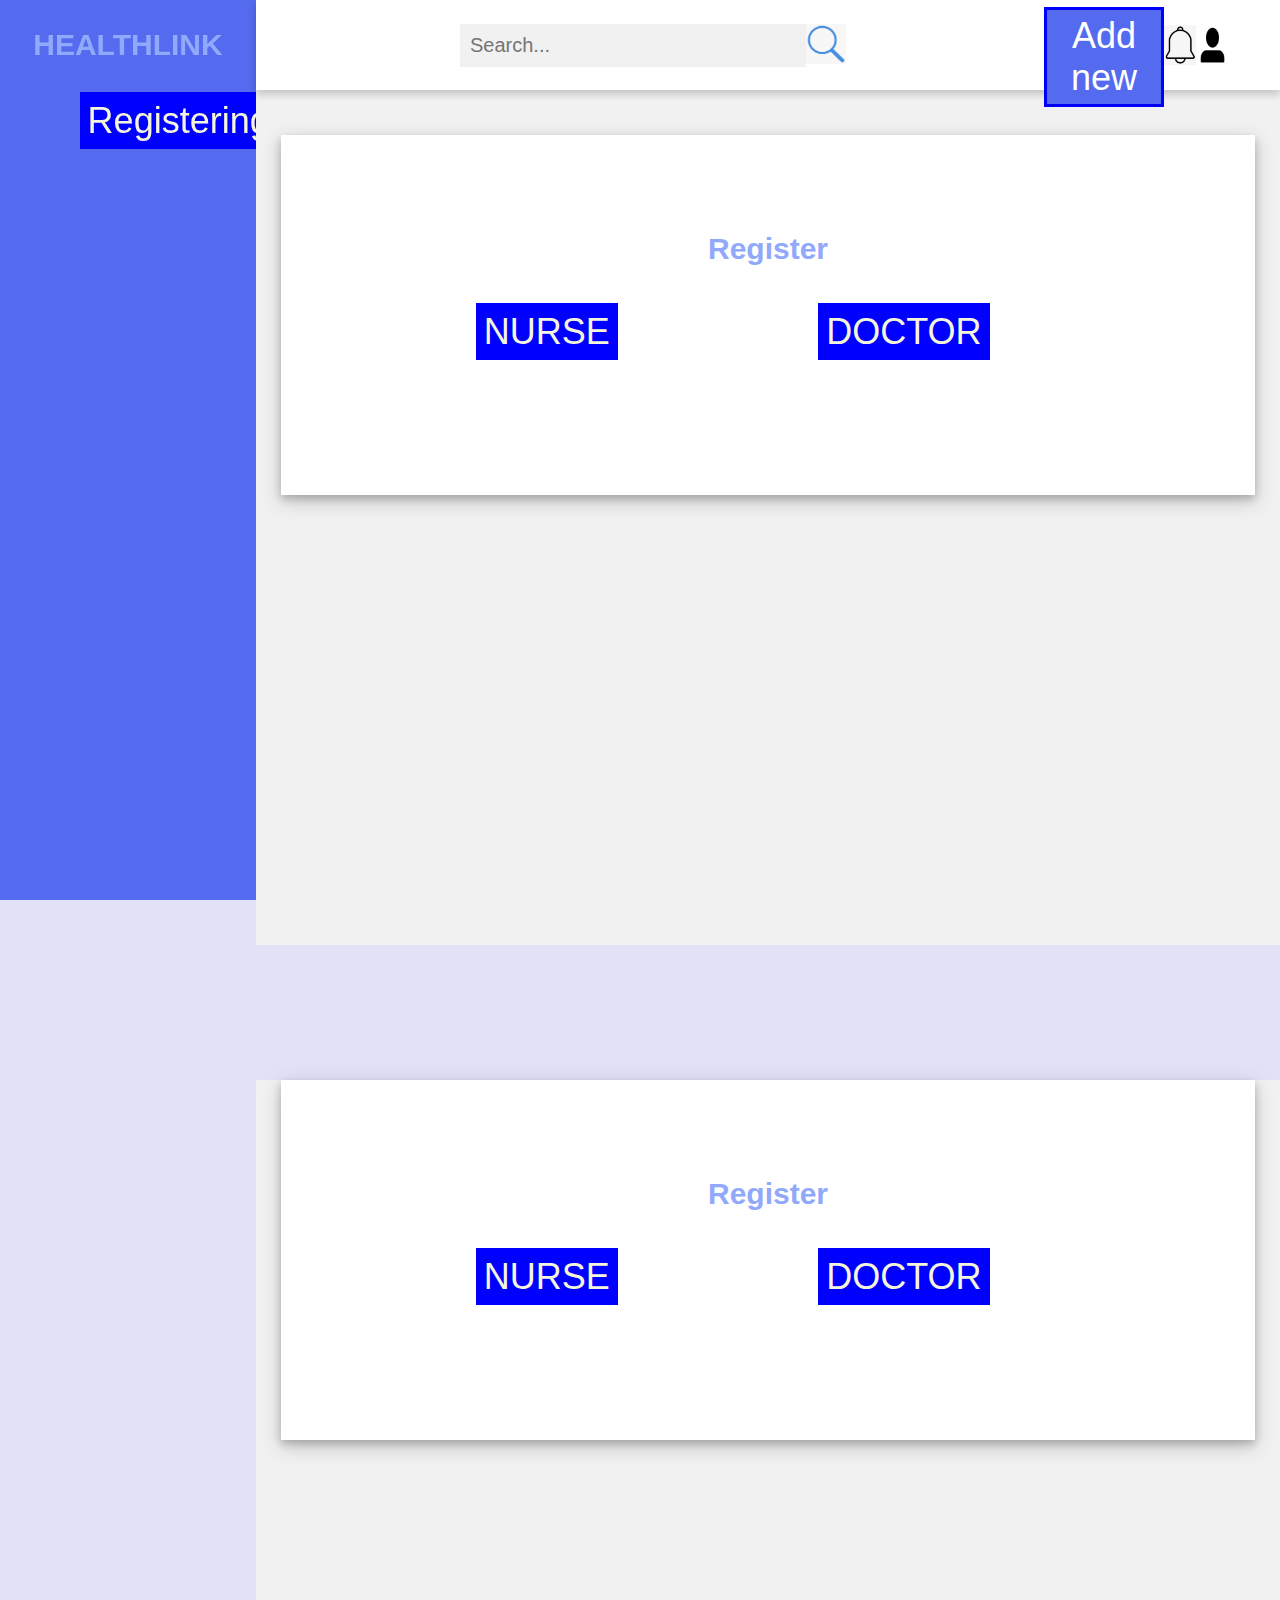
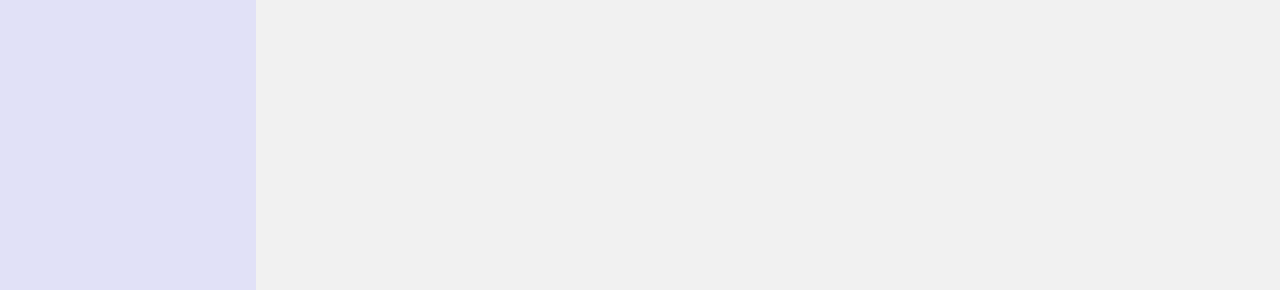
<file: Admin.html>
<html>
    <head>
        <meta charset="UTF-8"/>
        <meta name="viewpoint" content="width=device-width, initial-scale=1.0" />
        <meta http-equiv="X-UA-compatible" content="ie=edge"/>
        <title>Registration</title>
    </head>
    
</html>
<!DOCTYPE html>
<html lang="en" dir="ltr">
    <head>
        <meta charset="UTF-8">
        <meta http-equiv="X-UA-Compatible" content="IE=edge">
        <meta name="viewport" content="width=device-width, initialscale=1.0">
        <link rel="stylesheet" href="../styles/dashboard.css">
        <title>#doctor panel</title>
        
    </head>
    <body>
        <div class="side-menu">
            <div class="brand-name">
                <h1>HEALTHLINK</h1>
            </div>
            <ul>  
                <li><span><a href="#AppScheduler">Registering</a></span></li>
            </ul>
        </div>
        <div class="container">
            <div class="header">
                <div class="nav">
                    <div class="search">
                        <input type="search" placeholder="Search...">
                        <button type="submit"><img src="./imgs/search2.png"></button>
                    </div>
                    <div class="user">
                        <a href="#" class="btn">Add new</a>
                        <img src="./imgs/notification.png" alt="">
                        <div class="img-case">
                            <img src="./imgs/profile1.png" alt="">
                        </div>
                    </div>
                </div>
            </div>
            <div class="content">
                <section id="medical">
                    <div class="content-1">
                        <div id="medical" class="Medicalhistory">
                            <style>
                                body{
                                    background: rgb(225, 225, 247);
                                }
                                h1{
                                    text-align: center;
                                    align-content: center;
                                    margin: 10% 10%;
                                    font-size: 1.5rem;
                                }
                                a{
                                    text-decoration: none;
                                    border: solid blue;
                                    font-size: 1.8rem;
                                    margin-top: 10%;
                                    margin-left: 20%;
                                    padding: 5px;
                                    background: blue;
                                    color: beige;
                                }
                                a:hover{
                                    background: beige;
                                    color: blue;
                                    z-index: 4;
                                }
                            </style>
                            <form>
                                <h1>Register</h1>
                                <a href="adminNurse.html">NURSE</a>
                                <a href="adminDoctor.html">DOCTOR</a>
                            </form>                                                      
                        </div>
                    </div>
                </section>              
            </div>
            <div class="content">
                <section id="medical">
                    <div class="content-1">
                        <div id="medical" class="Medicalhistory">
                            <style>
                                body{
                                    background: rgb(225, 225, 247);
                                }
                                h1{
                                    text-align: center;
                                    align-content: center;
                                    margin: 10% 10%;
                                    font-size: 1.5rem;
                                }
                                a{
                                    text-decoration: none;
                                    border: solid blue;
                                    font-size: 1.8rem;
                                    margin-top: 10%;
                                    margin-left: 20%;
                                    padding: 5px;
                                    background: blue;
                                    color: beige;
                                }
                                a:hover{
                                    background: beige;
                                    color: blue;
                                    z-index: 4;
                                }
                            </style>
                            <form>
                                <h1>Register</h1>
                                <a href="adminNurse.html">NURSE</a>
                                <a href="adminDoctor.html">DOCTOR</a>
                            </form>                                                      
                        </div>
                    </div>
                </section>              
            </div>
        </div>
    </body> 
</html>
</file>
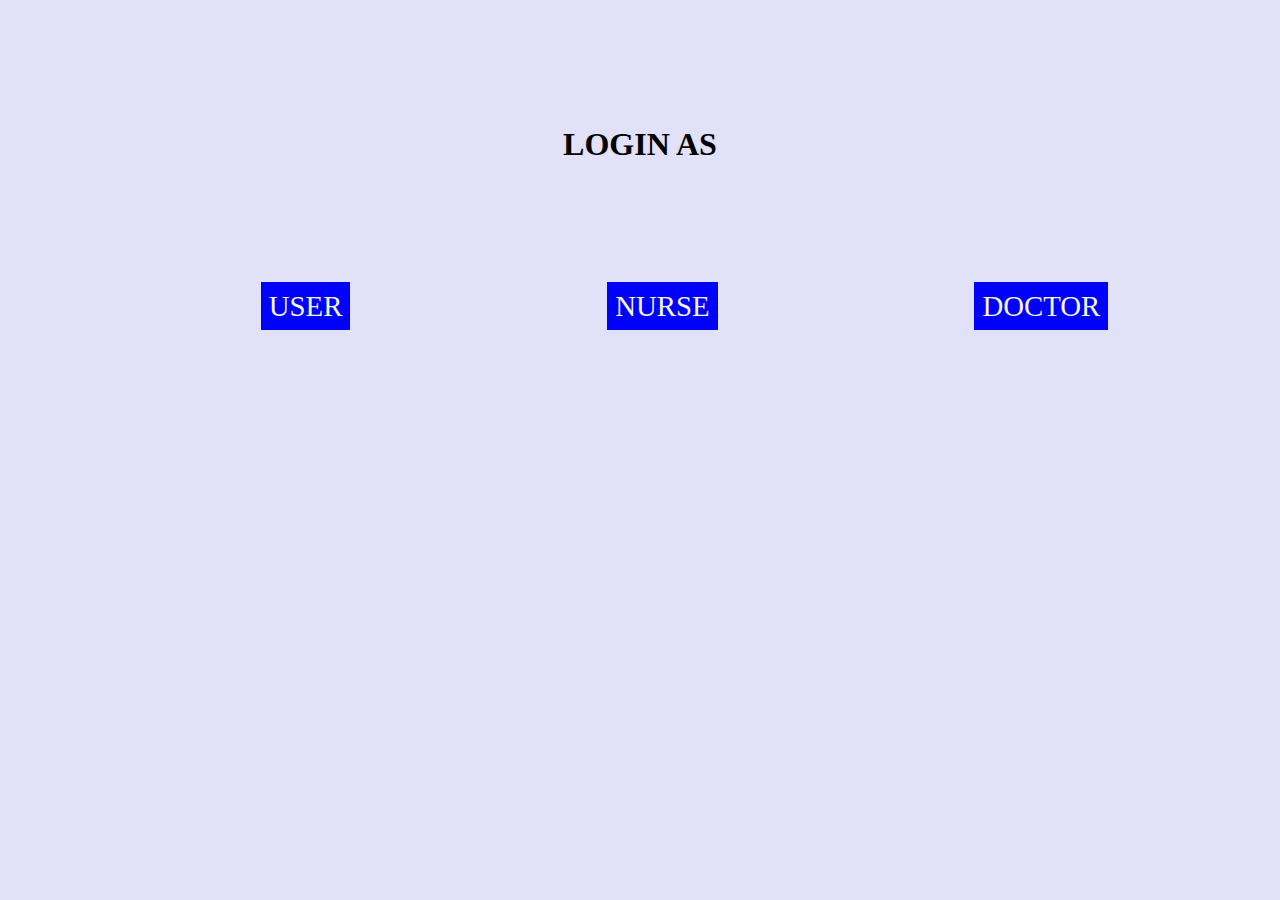
<file: choice.html>
<html>
    <head>
        <meta charset="UTF-8"/>
        <meta name="viewpoint" content="width=device-width, initial-scale=1.0" />
        <meta http-equiv="X-UA-compatible" content="ie=edge"/>
        <title>LOGIN AS</title>
    </head>
    <style>
        body{
            background: rgb(225, 225, 247);
        }
        h1{
            text-align: center;
            align-content: center;
            margin: 10% 10%;
        }
        a{
            text-decoration: none;
            border: solid blue;
            font-size: 1.8rem;
            margin-top: 10%;
            margin-left: 20%;
            padding: 5px;
            background: blue;
            color: beige;
        }
        a:hover{
            background: beige;
            color: blue;
            z-index: 4;
        }
    </style>
    <body>
        <h1>LOGIN AS</h1>
        <a href="plogin.html">USER</a>
        <a href="Nlogin.html">NURSE</a>
        <a href="Dlogin.html">DOCTOR</a>
    </body>
</html>
</file>
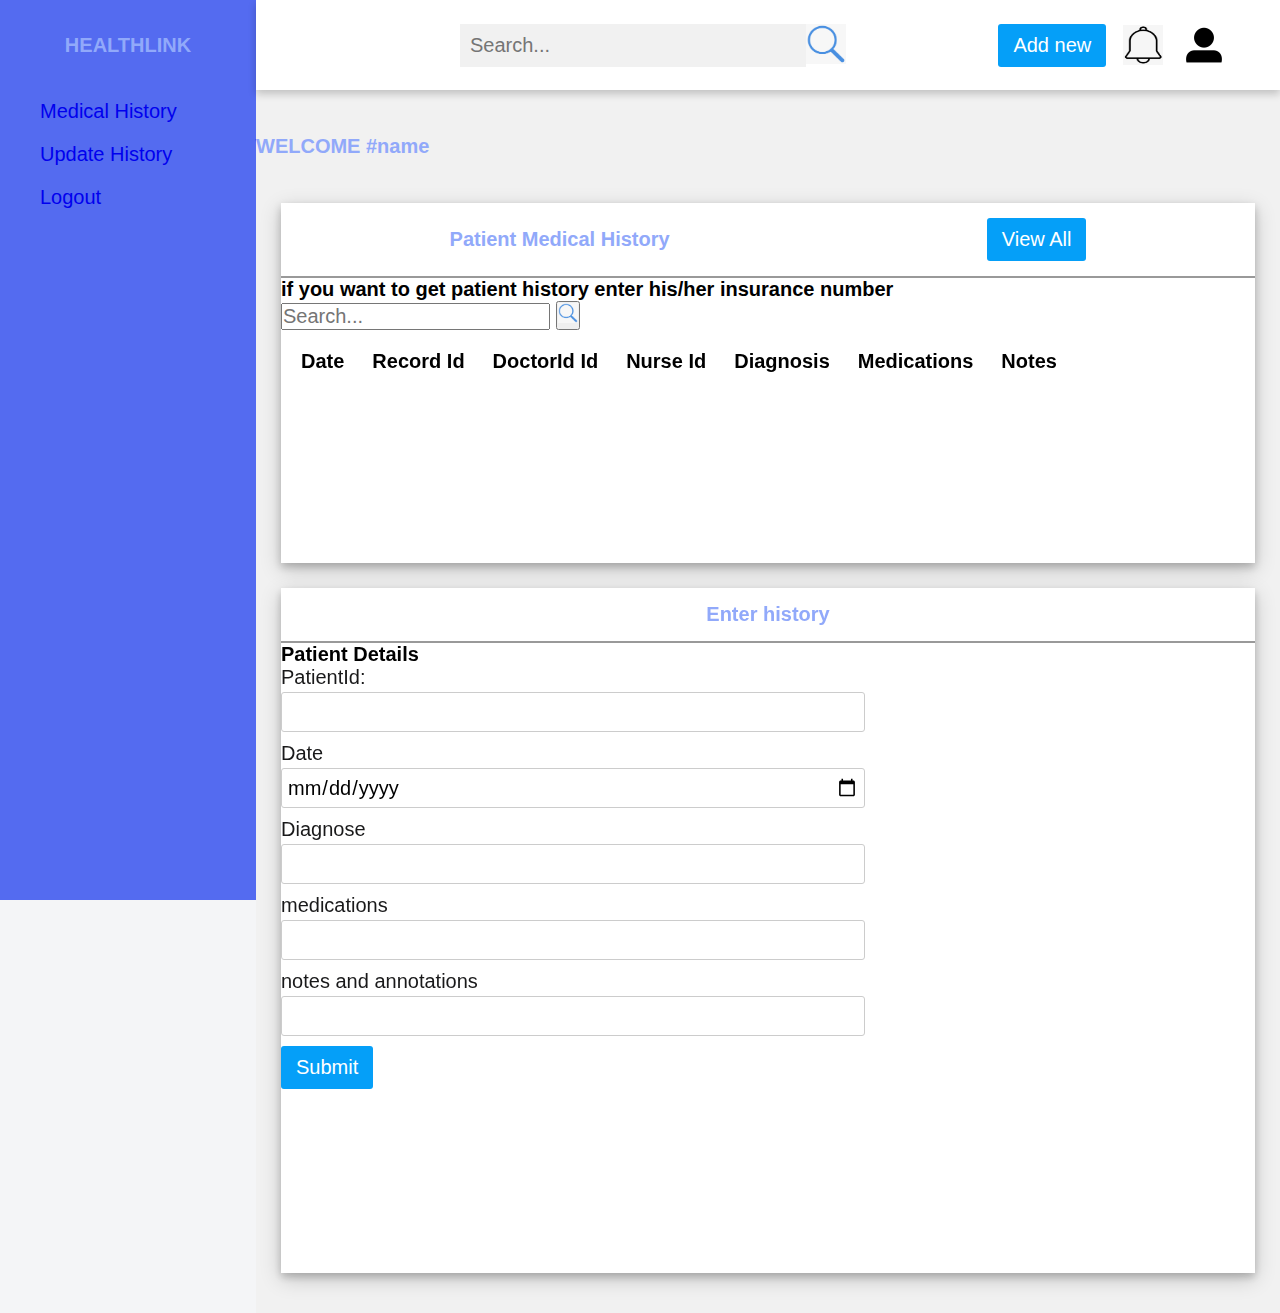
<file: nursedashboard.html>
<!DOCTYPE html>
<html lang="en" dir="ltr">
    <head>
        <meta charset="UTF-8">
        <meta http-equiv="X-UA-Compatible" content="IE=edge">
        <meta name="viewport" content="width=device-width, initialscale=1.0">
        <link rel="stylesheet" href="./styles/dashboard.css">
        <title>#nurse panel</title>  
    </head>
    <body>
        <div class="side-menu">
            <div class="brand-name">
                <h1>HEALTHLINK</h1>
            </div>
            <ul> 
                <li><span><a href="#medical">Medical History</a></span></li>
                <li><span><a href="#passess">Update History</a></span></li>
                <!-- <li><span><a href="#pList">Patient Assessments</a></span></li> -->
                <li> <span><a href="index.html">Logout</a></span></li>
            </ul>
        </div>
        <div class="container">
            <div class="header">
                <div class="nav">
                    <div class="search">
                        <input type="search" placeholder="Search...">
                        <button type="submit"><img src="./imgs/search2.png"></button>
                    </div>
                    <div class="user">
                        <a href="#" class="btn">Add new</a>
                        <img src="./imgs/notification.png" alt="">
                        <div class="img-case">
                            <img src="./imgs/profile1.png" alt="">
                        </div>
                    </div>
                </div>
            </div>
            
            <div class="content">
                <h1>WELCOME #name</h1>
                <section id="medical">
                    <div class="content-1">
                        <div id="medical" class="Medicalhistory">                    
                            <div class="title">
                                <h2>Patient Medical History</h2>
                                <a href="#" class="btn">View All</a>
                            </div>
                            <h3>if you want to get patient history enter his/her insurance number</h3>
                            <div class="search">
                                <input type="search" placeholder="Search...">
                                <button type="submit"><img src="./imgs/search2.png"></button>
                            </div>
                            <table>
                                <tr>
                                    <th>Date</th>
                                    <th>Record Id</th>
                                    <th>DoctorId Id</th>
                                    <th>Nurse Id</th>
                                    <th>Diagnosis</th>
                                    <th>Medications</th>
                                    <th>Notes</th>
                                </tr>
                                <!-- <?php
                                    require "connect.php"; 
                                    $result = mysqli_query ($conn, "SELECT * FROM medical_record");
                                    while($row = mysqli_fetch_assoc($result))
                                    {
                                        echo "<tr> <td>".$row['Date']."<td>".$row['RecordId']."<td>".$row['DoctorId']."<td>".$row['NurseId']."<td>".$row['Diagnosis']."<td>".$row['Medications']."<td>".$row['Notes']."</tr>";
                                    }
                                    
                                ?> -->
                            </table>
                        </div>
                    </div>
                </section>
                <section id="passess">     
                    <div class="content-2">
                        <div class="new-students">
                            <div class="title">
                                <h2>Enter history</h2>
                            </div>
                            <style>
                                form{
                                    height: 70vh;
                                    overflow-y: scroll;
                                }
                                .input-group {
                                    margin-bottom: 10px;
                                }
                                
                                label {
                                    display: block;
                                    margin-bottom: 3px;
                                    color: #19191a;
                                }
                                
                                .search button img{
                                    width: 20px;
                                    height: 20px;
                                }
                                input[type="text"],
                                input[type="number"],
                                input[type="date"] {
                                    height: 40px;
                                    width: 60%;
                                    padding: 5px;
                                    border: 1px solid #ccc;
                                    border-radius: 3px;
                                }
                                
                                .btn {
                                    background-color: #059ff8;
                                    color: #fff;
                                    padding: 10px 15px;
                                    border: none;
                                    border-radius: 3px;
                                    cursor: pointer;
                                }
                                
                                .btn:hover {
                                    background-color: #a2dafa;
                                }
                            </style>
                            <form id="update"  method="post" >
                                <h5>Patient Details</h5>
                                <div class="input-group">
                                    <label for="username">PatientId:</label>
                                    <input type="number" id="patientId" name="patientId" required>
                                </div>
                                <div class="input-group">
                                    <label for="Date">Date</label>
                                    <input type="date" id="date" name="date" required>
                                </div>
                                <div class="input-group">
                                    <label for="Diagnose"> Diagnose</label>
                                    <input type="text" id="Diagnose" name="Diagnose" required>
                                </div>
                                <div class="input-group">
                                    <label for="medications">medications</label>
                                    <input type="text" id="medications" name="medications" required>
                                </div>
                                <div class="input-group">
                                    <label for="notes">notes and annotations</label>
                                    <input type="text" id="notes" name="notes" required>
                                </div>
                                <div class="input-group">
                                    <button type="submit" class="btn" name="submit">Submit</button>
                                </div>
                            </form>
                            
                        </div>
                    </div>
                </section>
                
                
                <!-- <section id="pList">     
                    <div class="content-2">
                        <div class="new-students">
                            <div class="title">
                                <h2>Patient List</h2>
                                <a href="#" class="btn">View All</a>
                            </div>
                            <table>
                                <tr>
                                    <th>Patient Id</th>
                                    <th>Date</th>
                                    <th>Disease</th>
                                    <th>Diagnosis</th>
                                </tr>
                                
                            </table>
                        </div>
                    </div>
                </section>    -->
            </div>
        </div>
    </body> 
</html>
</file>
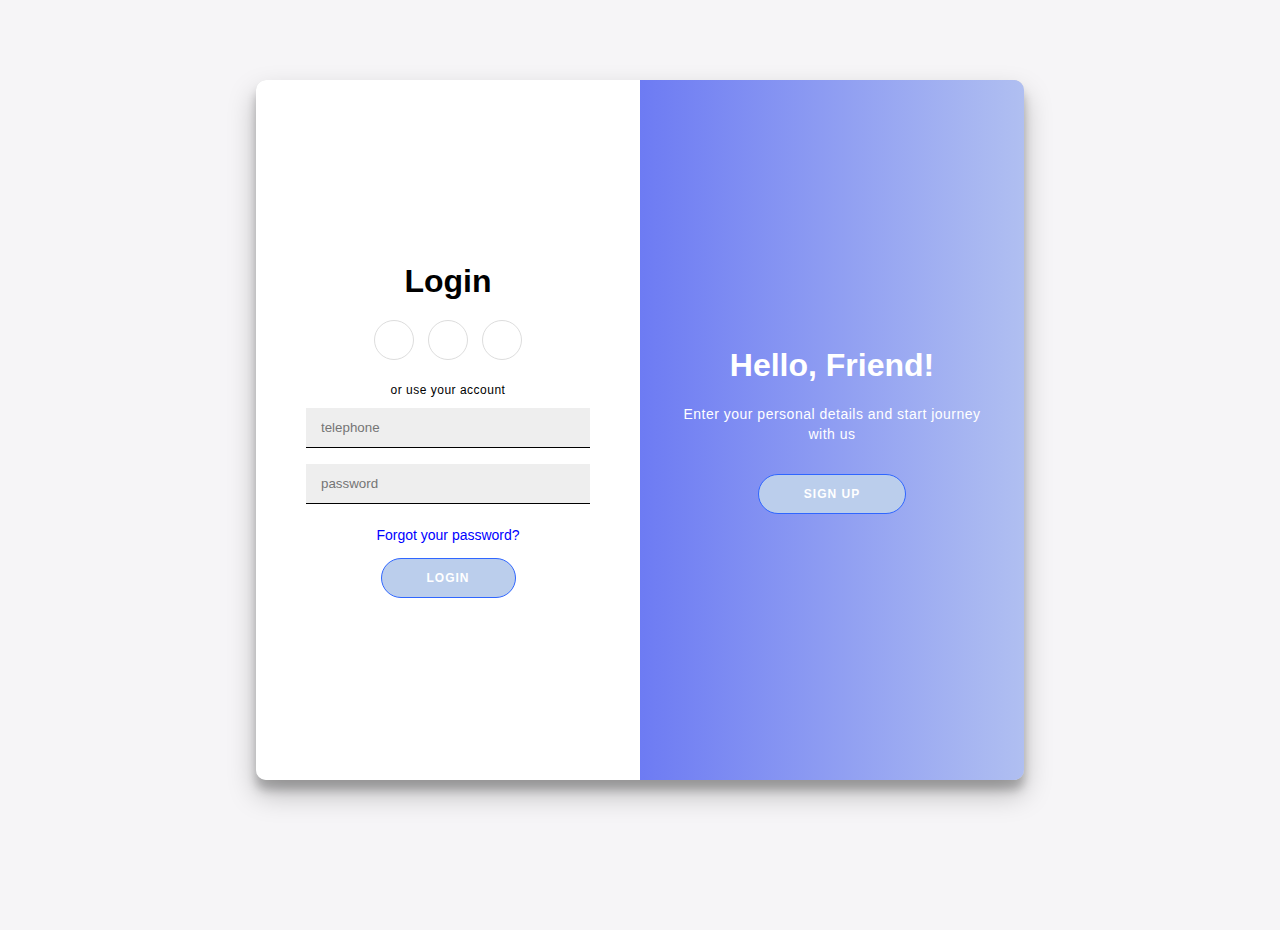
<file: plogin.html>
<!DOCTYPE html>
<html>
	<head>
        <meta charset="UTF-8"/>
        <meta name="viewpoint" content="width=device-width, initial-scale=1.0" />
        <meta http-equiv="X-UA-compatible" content="ie=edge"/>
        <title>healthlink.rw</title>
        <link rel="stylesheet" href="./styles/login.css">
		<link rel="stylesheet" href="https://cdnjs.cloudflare.com/ajax/libs/font-awesome/6.3.0/css/all.min.css" integrity="sha512-SzlrxWUlpfuzQ+pcUCosxcglQRNAq/DZjVsC0lE40xsADsfeQoEypE+enwcOiGjk/bSuGGKHEyjSoQ1zVisanQ==" crossorigin="anonymous" referrerpolicy="no-referrer" />
    </head>
    <body>  
		<div class="container" id="container">
			<div class="form-container sign-up-container">
				<form action="./php/patientt.php" method="post">
					<!-- this action ./php/patientt.php is for patient sign up -->
					<h1>Create Account</h1>
					<div class="social-container">
						<a href="#" class="social"><i class="fab fa-facebook-f"></i></a>
						<a href="#" class="social"><i class="fab fa-google-plus-g"></i></a>
						<a href="#" class="social"><i class="fab fa-linkedin-in"></i></a>
					</div>
					<span>or use your email for registration</span>
					<input type="Number" name="NID" placeholder="National ID" required>
					<input type="text" name="FName" placeholder="First Name" required>
					<input type="text" name="Lname" placeholder="Last Name" required>
					<input type="date" name="DoB" placeholder="Date Of Birth" required>                    
                    <label for="Gender">
                        <input type="radio" name="Gender" value="male"/>Male
						<span><input type="radio" name="Gender" value="female"/>Female</span>
					</label>
					
					<!-- <select name="Gender">
						<option value="" disabled selected>select Gender</option>
						<option value="female">Female</option>
						<option value="male">Male</option>
						<option value="other">other</option>
					</select> -->
					
					<input type="Number" name="contact" placeholder="telephone" required>
					<input type="password" name="Password" id="password" placeholder="password" required>
					<input type="password" name="cPassword" id="cPassword" placeholder="confirm password" required>					
					<!-- <button type="submit" name="submit">Sign Up</button> -->
					<input id="send" type="submit" name="submit" value="Submit">
				</form>
			</div>
			<div class="form-container sign-in-container">
				<form action="#" >
					<h1>Login</h1>
					<div class="social-container">
						<a href="#" class="social"><i class="fab fa-facebook-f"></i></a>
						<a href="#" class="social"><i class="fab fa-google-plus-g"></i></a>
						<a href="#" class="social"><i class="fab fa-linkedin-in"></i></a>
					</div>
					<span>or use your account</span>
					<input type="Number" name="Telephone" placeholder="telephone">
					<input type="password" name="Password" placeholder="password">
					<a href="forgot.html">Forgot your password?</a>
					<button>Login</button>
				</form>
			</div>  
			<div class="overlay-container">
				<div class="overlay">
					<div class="overlay-panel overlay-left">
						<h1>Welcome Back!</h1>
						<p>To keep connected with us please login with your personal info</p>
						<button class="ghost" id="signIn">Login</button>
					</div>
					<div class="overlay-panel overlay-right">
						<h1>Hello, Friend!</h1>
						<p>Enter your personal details and start journey with us</p>
						<button class="ghost" id="signUp">Sign Up</button>
					</div>
				</div>
			</div>
		</div>
		<script src="./scripts/main.js"></script>
	</body>
</html>
</file>
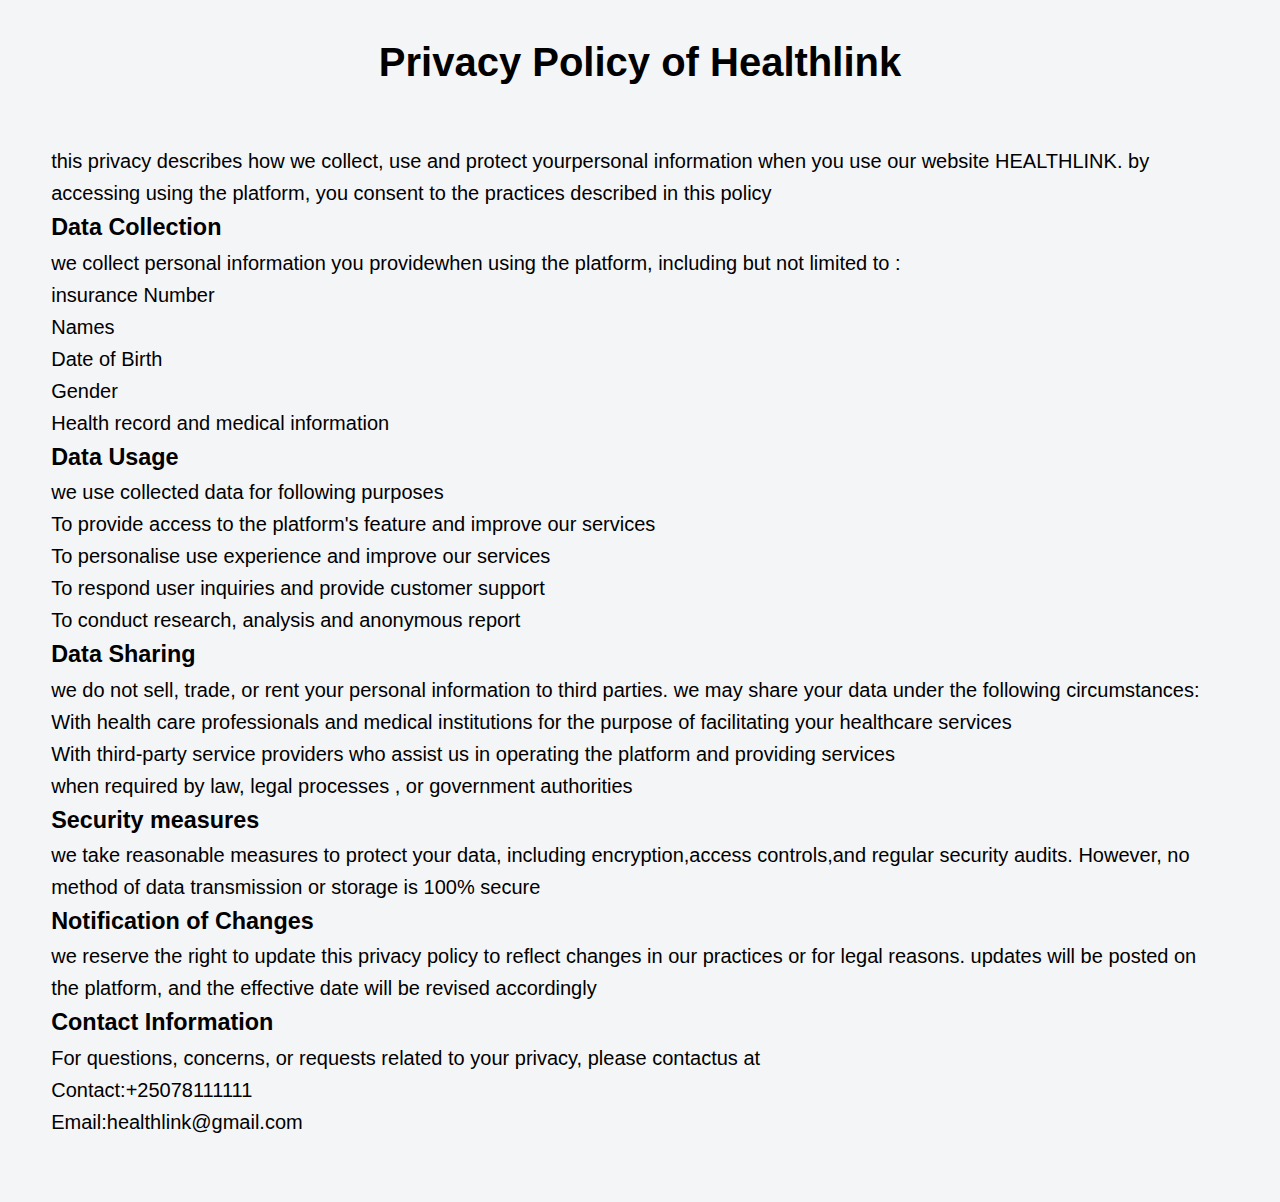
<file: privacy.html>
<!DOCTYPE html>
<html lang="en" dir="ltr">
    <head>
        <meta charset="UTF-8">
        <meta http-equiv="X-UA-Compatible" content="IE=edge">
        <meta name="viewport" content="width=device-width, initialscale=1.0">
        <link rel="stylesheet" href="./styles/style.css">
        <title>privacy policy</title>
    </head>
    <body> 
        <style>
            .terms{
                margin: 4% 4% 4%;
                padding-bottom: 5%;
            }
            h1{
                text-align: center;
                margin-top: 30px;
            }
        </style>
        <h1>Privacy Policy of Healthlink</h1>
       <div class="terms">
            <p>this privacy describes how we collect, use and protect yourpersonal information
                when you use our website HEALTHLINK. by accessing using the platform, you consent to the practices described in this policy
            </p>
            <h3>Data Collection</h3>
            we collect personal information you providewhen using the platform,
            including but not limited to :
            <ul>
                <li>insurance Number</li>
                <li>Names</li>
                <li>Date of Birth</li>
                <li>Gender</li>
                <li>Health record and medical information</li>
            </ul>
            <h3>Data Usage</h3>
            we use collected data for following purposes
            <ol>
                <li>To provide access to the platform's feature and improve our services</li>
                <li>To personalise use experience and improve our services</li>
                <li>To respond user inquiries and provide customer support</li>
                <li>To conduct research, analysis and anonymous report</li>
            </ol>
            <h3>Data Sharing</h3>
            we do not sell, trade, or rent your personal information
            to third parties.
            we may share your data under the following circumstances:
            <ul>
                <li>With health care professionals and medical institutions for the purpose of facilitating your healthcare services</li>
                <li>With third-party service providers who assist us in operating the platform and providing services</li>
                <li>when required by law, legal processes , or government authorities</li>
            </ul>
            <h3>Security measures</h3>
            <p>we take reasonable measures to protect your data, including encryption,access controls,and regular security audits. However, no method of data transmission or storage is 100% secure</p>
            <h3>Notification of Changes</h3>
            we reserve the right to update this privacy policy to reflect changes in our practices or for legal reasons. updates will be posted on the platform, and the effective date will be revised accordingly
            <h3>Contact Information</h3>
            For questions, concerns, or requests related to your privacy, please contactus at 
            <p>Contact:+25078111111</p>
            <p>Email:healthlink@gmail.com</p>
       </div>
    </body>
</html>
</file>
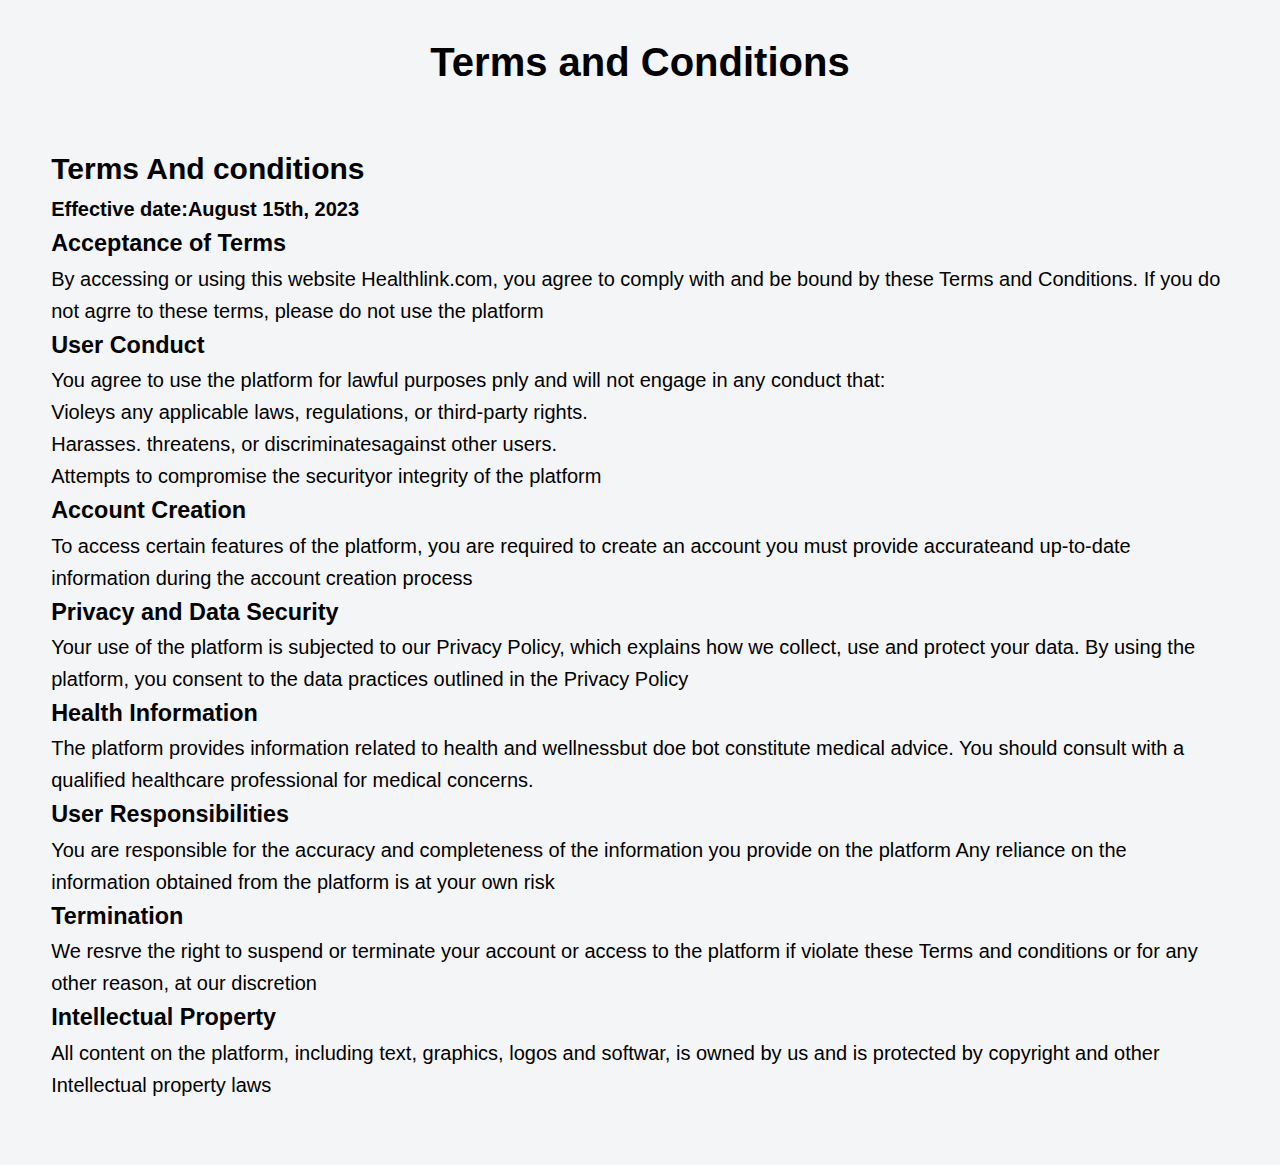
<file: terms.html>
<!DOCTYPE html>
<html lang="en" dir="ltr">
    <head>
        <meta charset="UTF-8">
        <meta http-equiv="X-UA-Compatible" content="IE=edge">
        <meta name="viewport" content="width=device-width, initialscale=1.0">
        <link rel="stylesheet" href="./styles/style.css">
        <title>Terms and Conditions</title>
    </head>
    <body>
        <style>
            .terms{
                margin: 4% 4% 4%;
                padding-bottom: 5%;
            }
            h1{
                text-align: center;
                margin-top: 30px;
            }
        </style>
        <h1>Terms and Conditions</h1>
        <div class="terms"> 
            <h2>Terms And conditions</h2>
            <h4>Effective date:August 15th, 2023</h4>
            <h3>Acceptance of Terms</h3>
            <p> By accessing or using this website Healthlink.com, you agree to comply with and be bound by these Terms and Conditions.
                If you do not agrre to these terms, please do not use the platform
            </p>
            <h3>User Conduct</h3>
            <p>You agree to use the platform for lawful purposes pnly and will not engage in any conduct that:</p>
            <ul>
                <li>Violeys any applicable laws, regulations, or third-party rights.</li>
                <li>Harasses. threatens, or discriminatesagainst other users.</li>
                <li>Attempts to compromise the securityor integrity of the platform</li>
            </ul>
            <h3>Account Creation</h3>
            <p>To access certain features of the platform, you are required to create an account you must provide accurateand up-to-date information during the account creation process</p>
            <h3>Privacy and Data Security</h3>
            <p>Your use of the platform is subjected to our Privacy Policy, which explains how we collect, use and protect your data.
                 By using the platform, you consent to the data practices outlined in the Privacy Policy
            </p>
            <h3>Health Information</h3>
            <p>The platform provides information related to health and wellnessbut doe bot constitute medical advice.
                You should consult with a qualified healthcare professional for medical concerns.
            </p>
            <h3>User Responsibilities</h3>
            <p>You are responsible for the accuracy and completeness of the information you provide on the platform
                Any reliance on the information obtained from the platform is at your own risk
            </p>
            <h3>Termination</h3>
            <p>We resrve the right to suspend or terminate your account or access to the platform if violate these Terms
                and conditions or for any other reason, at our discretion
            </p>
            <h3>Intellectual Property</h3>
            <p>All content on the platform, including text, graphics, logos and softwar, is owned by us and is protected by
                copyright and other Intellectual property laws
            </p>
        </div>
    </body>
</html>
</file>
<file: styles/dashboard.css>
*{
    margin: 0;
    padding: 0;
    box-sizing: border-box;
    font-family: 'poppins', sans-serif;
    font-size: 20px;
} 
body{
    min-height: 100vh;
    background: #f4f5f7;
}
a{
    text-decoration: none;
}
li{
    list-style: none;
}
h1,
h2{
    color:rgb(145, 169, 250);
} 
.btn{
    background: #546bf0;
    color: rgb(255, 255, 255);
    padding: 5px 10px;
    text-align: center;
}
.btn:hover{
    color: #546bf0;
    background: white;
    padding: 3px 8px;
    border: 2px solid #546bf0;
} 
.title{
    display: flex;
    align-items: center;
    justify-content: space-around;
    padding: 15px 10px;
    border-bottom: 2px solid #999;
}
table{
    border-collapse: separate;
    border-spacing: 12px;
}
td,th{
    text-align: left;
    padding: 8px;
}
.side-menu{
    position: fixed;
    background: #546bf0;
    width: 20vw;
    min-height: 100vh;
    display: flex;
    flex-direction: column;
} 
.side-menu .brand-name{
    height: 10vh;
    display: flex;
    align-items: center;
    justify-content: center;
}
.side-menu li{
    font-size: 24px;
    padding: 10px 40px;
    color: whitesmoke;
    display: flex;
    align-items: center;
}
.side-menu li:hover{
    background: whitesmoke;
    color: #546bf0;
}
.container{
    position: absolute;
    right: 0;
    width: 80vw;
    height: 100vh;
    background: #f1f1f1;
}
.container .header{
    position: fixed;
    top: 0; 
    right: 0;
    width: 80vw;
    height: 10vh;
    background: white;
    display: flex;
    align-items: center;
    justify-content: center;
    box-shadow: 0 4px 8px 0 rgba(0, 0, 0, 0.2);
}
.container .header .nav{
    width: 90%;
    display: flex;
    align-items: center;
}
.container .header .nav .search{
    flex: 3;
    display: flex;
    justify-content: center;
}
.container .header .nav .search input[type=search]{
    border: none;
    background: #f1f1f1;
    padding: 10px;
    width: 50%;
}
.container .header .nav .search button{
    width: 40px;
    height: 40px;
    border: none;
    display: flex;
    align-items: center;
    justify-content: center ;
}
.container .header .nav .search button img{
    width: 40px;
    height: 40px;
}
.container .header .nav .user{
    flex: 1;
    display: flex;
    justify-content: space-between;
    align-items: center;
}
.container .header .nav .user img{
    width: 40px;
    height: 40px;
}
.container .header .nav .user .img-case{
    position: relative;
    width: 50px;
    height: 50px;
}
.container .header .nav .user .img-case img{
    position: absolute;
    top: 0;
    left: 0;
    width: 100%;
    height: 100%;
}
.container .content{
    position: relative;
    margin-top: 15vh;
    min-height: 90vh;
    background: #f1f1f1;
}
.container .content h1{
    margin-bottom: 5vh;
}
.container .content .content-2{
    min-height: 40vh;
    display: flex;
    justify-content: space-around;
    align-items: flex-start;
    flex-wrap: wrap;
     
}
.container .content .content-2 .recent-payments{
    min-height: 50vh;
    flex: 5;
    background: white;
    margin: 0 25px 25px 25px;
    box-shadow: 0 4px 8px 0 rgba(0, 0, 0, 0.2), 0 6px 20px 0 rgba(0, 0, 0, 0.19);
    display: flex;
    flex-direction: column;
}
.container .content .content-2 .new-students{
    flex: 5;
    background: white;
    min-height: 50vh;
    margin: 0 25px;
    margin-bottom: 40px;
    box-shadow: 0 4px 8px 0 rgba(0, 0, 0, 0.2), 0 6px 20px 0 rgba(0, 0, 0, 0.19);
    display: flex;
    flex-direction: column;
} 
.container .content .content-2 .new-students table td:nth-child(1) img{
    height: 40px;
    width: 40px;
}
.container .content .content-2 .new-students table td:nth-child(3) img{
    height: 40px;
    width: 40px;
}
/* content history start */
.container .content .content-1{
    min-height: 40vh;
    display: flex;
    flex-wrap: wrap;
    background: white;
    margin: 0 25px 25px 25px;
    box-shadow: 0 4px 8px 0 rgba(0, 0, 0, 0.2), 0 6px 20px 0 rgba(0, 0, 0, 0.19);
    flex-direction: column;
    margin-top: 30px;
}
.container .content .content-1 input{
    
}
.container .content .content-1 .titl{
    display: flex;
    align-items: start;
    padding: 20px 30px;
}
/* content history end */
@media screen and (max-width: 1050px){
    .side-menu li{
        font-size: 18px;
    }
}
@media screen and (max-width: 850px){
    .side-menu li span{
        display: none;
    }
    .side-menu {
        align-items: center;
    }
    .side-menu li img{
        width: 40px;
        height: 40px;
    }
    .side-menu li:hover{
        background: #546bf0;
        padding: 8px 38px;
        border: 2px solid aliceblue;
    }
}
@media screen and (max-width: 530px){
    .brand-name h1{
        font-size: 16px;
    }
    .side-menu li img{
        width: 30px;
        height: 30px;
    }
    .container .content .content-2 .recent-payments table th:nth-child(2),
    .container .content .content-2 .recent-payments table td:nth-child(2){
        display: none;
    }
}
</file>
<file: styles/login.css>
* {
	box-sizing: border-box;
}
body {
	background: #f6f5f7;
	display: flex;
	justify-content: center;
	align-items: center;
	flex-direction: column;
	font-family: 'Montserrat', sans-serif;
	min-height: 100vh;
	margin: -20px 0 50px;
}
h1 {  
	font-weight: bold;
	margin: 0;
}
h2 {
	font-weight: bold;
	margin: 0;
}
p {
	font-size: 14px;
    font-weight: 100;
    line-height: 20px;
    letter-spacing: 0.5px;
    margin: 20px 0 30px;
}
span {
	font-size: 12px;
	font-weight: 100;
    line-height: 20px;
    letter-spacing: 0.5px;
}
a {
	color: blue;
	font-size: 14px;
	text-decoration: none;
	margin: 15px 0;
}
button {
	border-radius: 20px;
	border: 1px solid rgb(47, 102, 255);
    background: rgb(187, 206, 236);
	color: #FFFFFF;
	font-size: 12px;
	font-weight: bold;
	padding: 12px 45px;
	letter-spacing: 1px;
	text-transform: uppercase;
	/* transition: transform 80ms ease-in; */
}
button:active {
	transform: scale(0.85);
}
#send {
	border-radius: 20px;
	border: 1px solid rgb(47, 102, 255);
    background: rgb(187, 206, 236);
	color: #FFFFFF;
	font-size: 12px;
	font-weight: bold;
	padding: 12px 45px;
	letter-spacing: 1px;
	text-transform: uppercase;
	/* transition: transform 80ms ease-in; */
}
#send:active {
	transform: scale(0.85);
}
form {
	background-color: #FFFFFF;
	display: flex;
	align-items: center;
	justify-content: center;
	flex-direction: column;
	padding: 0 50px;
	height: 100%;
	text-align: center;
}
input {
	background-color: #eee;
	border: none;
	border-bottom: 1px solid black;
	padding: 12px 15px;
	margin: 8px 0;
	width: 100%;
}
select {
	background-color: #eee;
	border: none;
	border-bottom: 1px solid black;
	padding: 12px 15px;
	margin: 8px 0;
	width: 100%;
}
.container {
	background-color: #d7d8da;
	border-radius: 10px;
  	box-shadow: 0 14px 28px rgba(0,0,0,0.25), 
			0 10px 10px rgba(0,0,0,0.22);
	position: relative;
	overflow: hidden;
	width: 768px;
	max-width: 100%;
	min-height: 700px;
}
.form-container {
	position: absolute;
	top: 0;
	height: 100%;
	transition: all 0.5s ease-in-out;
}
.sign-in-container {
	left: 0;
	width: 50%;
	z-index: 2;
}
.container.right-panel-active .sign-in-container {
	transform: translateX(100%);
}
.sign-up-container {
	left: 0;
	width: 50%;
	opacity: 0;
	z-index: 1;
}
.container.right-panel-active .sign-up-container {
	transform: translateX(100%);
	opacity: 1;
	z-index: 5;
	/* animation: show 0.6s; */
}
@keyframes show {
	0%, 49.99% {
		opacity: 0;
		z-index: 1;
	}
	50%, 100% {
		opacity: 1;
		z-index: 5;
	}
}
.overlay-container {
	position: absolute;
	top: 0;
	left: 50%;
	width: 50%;
	height: 100%;
	overflow: hidden;
	transition: transform 0.6s ease-in-out;
	/* z-index: 100; */
}
.container.right-panel-active .overlay-container{
	transform: translateX(-100%);
}
.overlay {
	/* background: rgb(175, 207, 248); */
	/* background: -webkit-linear-gradient(to right, rgb(42, 55, 245), rgb(176, 191, 241)); */
	background: linear-gradient(to right, rgb(42, 55, 245), rgb(176, 191, 241));
	/* background-repeat: no-repeat; */
	background-size: cover;
	/* background-position: 0 0; */
	color: #FFFFFF;
	position: relative;
	left: -100%;
	height: 100%;
	width: 200%;
  	/* transform: translateX(0); */
	transition: transform 0.6s ease-in-out;
}
.container.right-panel-active .overlay {
  	transform: translateX(50%);
}
.overlay-panel {
	position: absolute;
	display: flex;
	align-items: center;
	justify-content: center;
	flex-direction: column;
	padding: 0 40px;
	text-align: center;
	top: 0;
	height: 100%;
	width: 50%;
	transform: translateX(0);
	transition: transform 0.6s ease-in-out;
}
.overlay-left {
	transform: translateX(-20%);
}
.container.right-panel-active .overlay-left {
	transform: translateX(0);
}
.overlay-right {
	right: 0;
	transform: translateX(0);
}
.container.right-panel-active .overlay-right {
	transform: translateX(20%);
}
.social-container {
	margin: 20px 0;
}
.social-container a {
	border: 1px solid #DDDDDD;
	border-radius: 50%;
	display: inline-flex;
	justify-content: center;
	align-items: center;
	margin: 0 5px;
	height: 40px;
	width: 40px;
}
/* .overlay-reset {
	right: 0;
	transform: translateX(0);
}
.container.right-panel-active .overlay-reset {
	transform: translateX(20%);
}
.overlay-forgot {
	right: 0;
	transform: translateX(0);
}
.container.right-panel-active .overlay-forgot {
	transform: translateX(20%);
} */
</file>
<file: styles/style.css>
*{
    padding: 0;
    margin: 0;
    text-decoration: none;
    list-style: none;
    box-sizing: border-box;
    font-family: sans-serif;
}
body{
    font-family: montserrat;
    line-height: 1.6;
    height: 100vh;
    overflow: hidden;
    overflow-y: scroll;
    font-size: 20px;
    background: #f4f5f7;
}
/*nav bar start*/
.container{
    width: 100%;
    /*CSS of smooth scroll*/
    scroll-behavior: smooth;
    scroll-snap-type: y mandatory;
}
nav{
    position: fixed;
    top: 0;
    z-index: 1;
    background: #badefa;
    height: 70px;
    width: 100%;
}  
.logo{
    color: white;
    font-size: 35px;
    line-height: 70px;
    padding-left: 100px;
    font-weight: bold;
}
nav ul{
    float: right;
    margin-right: 20px;
}
nav ul li{
    display: inline-block;
    line-height: 70px;
    margin: 0 3px;
}
nav ul li a{
    color: aliceblue;
    font-size: 15px;
    padding: 5px 5px;
    border-radius: 3px;
    text-transform: uppercase;
}
nav ul img{
    height: 50px;
    display: none;
}
a.active, a:hover{
    background: #74baf0;
    transition: .5s;
}
.checkbtn{
    font-size: 30px;
    color: whitesmoke;
    float: right;
    line-height: 70px;
    margin-right: 40px;
    cursor: pointer;
    display: none;
}
#check{
    display: none;
}

@media (max-width: 952px){
    .logo{
        font-size: 30px;
        padding-left: 40px;
    }
    nav ul li a{
        font-size: 12px;
    }
}
@media (max-width:675px){
    .logo{
        font-size: 22px;
        padding-left: 25px;
    }
    nav ul li a{
        font-size: 10px;
    }

}
@media (max-width: 580px){
    .logo{
        font-size: 30px;
        padding-left: 40px;
    }
    .checkbtn{
        display: block;
    }
    ul{
        position:fixed;
        width: 100%;
        height: 100vh;
        background: #6884a0;
        top: 80px;
        left: -100%;
        text-align: center;
        transition: all .5s;
    }
    nav ul li{
        display: block;
        margin: 50px 0;
        line-height: 30px;
    }
    nav ul li a{
        font-size: 20px;
    }
    nav ul img{
        display: block;
    }
    a:hover,a.active{
        background: none;
        color: #94cbf5;
    }
    #check:checked ~ ul{
        left: 0;
    }
}
/*nav bar end*/
/* section start */
section{
    display: flex;
    flex-direction: column;
    align-items: center;
    justify-content: center;
    text-align: center;
    width: 100%;
    height: 100vh;
    scroll-snap-align: center;
}


section h1{
    font-size: 1.5rem;
}
section h2{
    margin-top: 15%;
}
section p{
    font-size: 1.5rem;
    margin-top: 10%;
}
/* home section start */
section#home{
    background: url(../imgs/hospital.jpg) no-repeat;
    background-size: cover;
    position: relative;
}
section#home .overlay{
    content: "";
    position: absolute;
    top: 0;
    left: 0;
    width: 100%;
    height: 100%;
    background-color: rgba(0,0,0,0.5);
    pointer-events: none;
    color: #d6d7d8;
    padding: 3%;
}
section#home p{
    font-weight: bold;
}
/* about section start */
section#about{
    background: #f4f5f7;
    padding-left: 60px;
    padding-right: 30px;
}
section#about h1{
    margin-top: 15px;
    margin-bottom: 25px;
}
@media (max-width: 800px){
    section#about{
        height: 140vh;
    }
}
@media (max-width: 680px){
    section#about{
        height: 150vh;
    }
}
@media (max-width: 580px){
    section#about{
        height: 170vh;
    }
}
/* contact section start */
section#contact{
    background: white;
    box-shadow: 0 0 15px rgba(0, 0, 0, 0.1); 
    text-align: left;
}
section#contact input{
    height: 30px;
    border-radius: 5px;
}
section#contact h1{
    font-size: 1.5rem;
    margin-bottom: 10px;
}
section#contact h3{
    text-align: left;
}
section#contact p{
    /* margin-top: 10px; */
}
section#contact #input-box {
    width: 100%;
}
section#contact #input-box label {
    color: #000;
}
section#contact :where(#input-box input) {
    height: 60px;
    width: 100%;
    font-size: 1.1rem;
    color: #000;
    border: 1px solid #ddd;
    border-radius: 3px;
}
section#contact :where(#message input) {
    height: 90px;
    width: 100%;
}
section#contact button{
    height: 30px;
    width: 80px;
    border-radius: 5px;
}
section#contact button:hover{
    background-color: #94cbf5;
    cursor: pointer;
}
/* contact section end */
/* partners section start */
section#partners{
    background: #f4f5f7;
}
.cards{
    display: flex;
    text-align: center;
} 
.cards p{
    font-size: 1rem;
    margin-left: 20px;
    padding: 20px;
}

.header{
    transform: translate(0,-3cm);
    padding: 30px;
}

.cards button{
    padding: 10px;
}
.card1{
    border: 1px solid grey;
    width: 300px;
    margin-right: 100px;
    border-radius: 15px;
    box-shadow: 2px 2px 2px 2px;
    transition: transform .5s;
}

.card1:hover{
    transform: scale(1.3);
}

.card2:hover{
    transform: scale(1.3);
}

.card3:hover{
    transform: scale(1.3);
}

.card2{
    border: 1px solid grey;
    width: 300px;
    margin-right: 100px;
    border-radius: 15px;
    box-shadow: 2px 2px 2px 2px;
    transition: transform .5s;
}

.card3{
    border: 1px solid grey;
    width: 300px;
    border-radius: 15px;
    box-shadow: 2px 2px 2px 2px;
    transition: transform .5s;
}

.card3 button{
    margin-bottom: 20px;
    border-radius: 15px;
}

.card3 button:hover{
    background-color: #94cbf5;
    cursor: pointer;
}

.card2 button:hover{
    background-color: #94cbf5;
    cursor: pointer;
}

.card1 button:hover{
    background-color: #94cbf5;
    cursor: pointer;
}

.card2 button{
    border-radius: 15px;
}

.card1 button{
    border-radius: 15px;
}

.img2{
    height: 150px;
    width: 180px;
}

.img{
height: 150px;
}
/* footer style */
footer{
  margin-top: 70px;
   margin-bottom: 30px;
   padding: auto;
   background: aliceblue;
   opacity: 50%;
}
footer .social{
   padding-bottom: 25px;
}
footer ul{
   margin-top: 2px;
   padding: 0;
   list-style: none;
   font-size: 18px;
   line-height: 1.6;
   text-align: center;
}
footer ul a{
   color: inherit;
   text-decoration: none;
}
footer ul li{
   display: inline-block;
   padding: 0 15px;
}
footer ul li a:hover{
   opacity: 70%;
}
</file>
